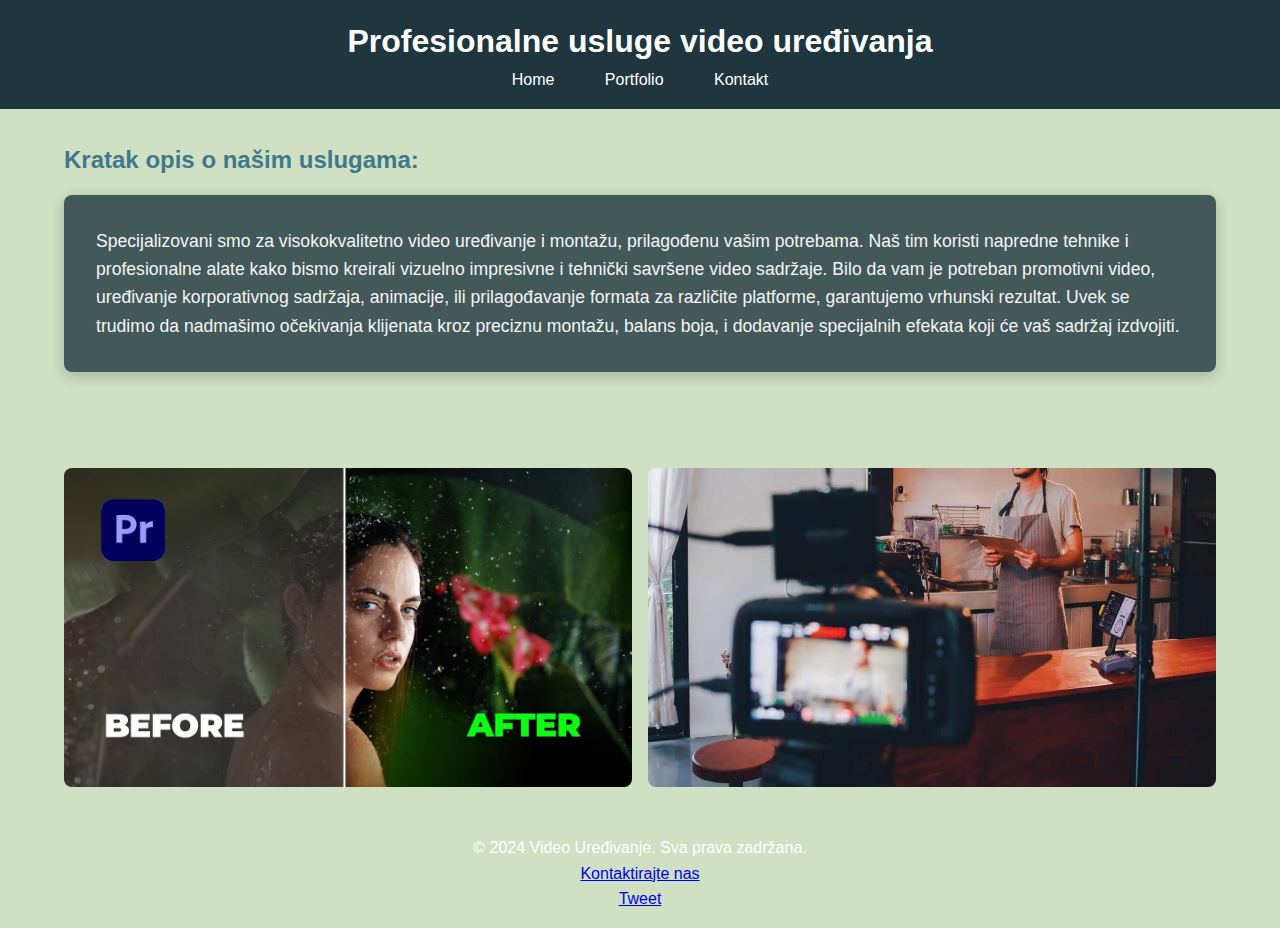
<file: index.html>
<!DOCTYPE html>
<html lang="sr">

<head>
    <meta charset="UTF-8">
    <meta name="viewport" content="width=device-width, initial-scale=1.0">
    <meta name="description"
        content="Profesionalne usluge video uređivanja i produkcije - transformišite svoje snimke u visokokvalitetne video sadržaje.">
    <meta name="keywords"
        content="video uređivanje, video montaža, produkcija videa, profesionalne usluge, kvalitetno video uređivanje">
    <title>Video Uređivanje - Profesionalne Usluge</title>
    <script async src="https://www.googletagmanager.com/gtag/js?id=G-0D8B02PG7J"></script>
    <script>
        window.dataLayer = window.dataLayer || [];
        function gtag() { dataLayer.push(arguments); }
        gtag('js', new Date());
        gtag('config', 'G-0D8B02PG7J');
    </script>
    <link rel="apple-touch-icon" sizes="180x180" href="/apple-touch-icon.png">
    <link rel="icon" type="image/png" sizes="32x32" href="/favicon-32x32.png">
    <link rel="icon" type="image/png" sizes="16x16" href="/favicon-16x16.png">
    <link rel="manifest" href="/site.webmanifest">
    <link rel="stylesheet" href="style/style.css">
    <meta property="og:title" content="Video Uređivanje - Profesionalne Usluge">
    <meta property="og:description"
        content="Profesionalne usluge video uređivanja i produkcije - transformišite svoje snimke u visokokvalitetne video sadržaje.">
    <meta property="og:image" content="https://petrovic999.github.io/usluge-video-uredjivanja/slike/ikonica.png">
    <meta property="og:url" content="https://petrovic999.github.io/usluge-video-uredjivanja/">
    <meta property="og:type" content="website">
    <script async defer crossorigin="anonymous"
        src="https://connect.facebook.net/en_US/sdk.js#xfbml=1&version=v15.0"></script>
</head>

<body>
    <header>
        <h1 id="naslov">Profesionalne usluge video uređivanja</h1>
        <nav>
            <a href="index.html">Home</a>
            <a href="#portfolio">Portfolio</a>
            <a href="kontakt.html">Kontakt</a>
        </nav>
    </header>

    <section id="usluge">
        <h2 id="opish">Kratak opis o našim uslugama:</h2>
        <p id="opis">Specijalizovani smo za visokokvalitetno video uređivanje i montažu, prilagođenu vašim potrebama.
            Naš tim koristi napredne tehnike i profesionalne alate kako bismo kreirali vizuelno impresivne i tehnički
            savršene video sadržaje.
            Bilo da vam je potreban promotivni video, uređivanje korporativnog sadržaja, animacije, ili prilagođavanje
            formata za različite platforme, garantujemo vrhunski rezultat.
            Uvek se trudimo da nadmašimo očekivanja klijenata kroz preciznu montažu, balans boja, i dodavanje
            specijalnih efekata koji će vaš sadržaj izdvojiti.</p>
    </section>

    <section id="mainslike">
        <img src="slike/slika1.jpg" alt="Primer uređivanja videa - pre i posle efekata" loading="lazy">
        <img src="slike/slika2.jpg" alt="Kreativna montaža za promotivne video materijale" loading="lazy">
    </section>

    <footer>
        <p>&copy; 2024 Video Uređivanje. Sva prava zadržana.</p>
        <a href="kontakt.html">Kontaktirajte nas</a>

        <div class="social-icons">
            <div class="fb-like" data-href="https://petrovic999.github.io/usluge-video-uredjivanja/" data-width=""
                data-layout="button" data-action="like" data-size="large" data-share="false"></div>
            <div class="fb-share-button" data-href="https://petrovic999.github.io/usluge-video-uredjivanja/"
                data-layout="button" data-size="large"></div>
            <a href="https://twitter.com/share" class="twitter-share-button"
                data-text="Profesionalne usluge video uređivanja!"
                data-url="https://petrovic999.github.io/usluge-video-uredjivanja/"
                data-hashtags="VideoEditing">Tweet</a>
            <script async src="https://platform.twitter.com/widgets.js" charset="utf-8"></script>
        </div>
    </footer>

    <script>
        document.addEventListener("DOMContentLoaded", function () {
            console.log("Stranica je učitana i spremna.");
        });
    </script>
</body>

</html>
</file>
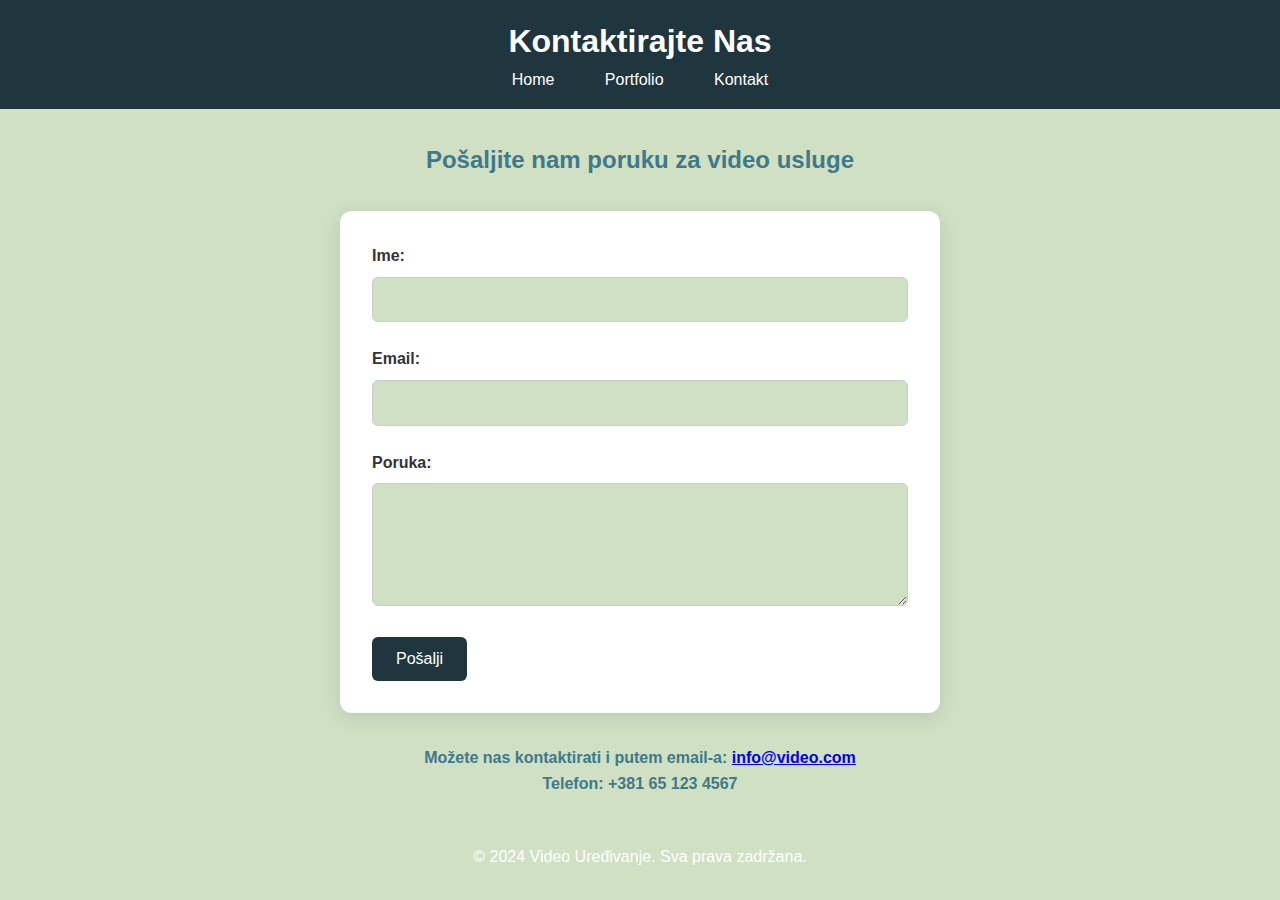
<file: kontakt.html>
<!DOCTYPE html>
<html lang="sr">
<head>
    <meta charset="UTF-8">
    <meta name="viewport" content="width=device-width, initial-scale=1.0">
    <meta name="description" content="Kontaktirajte nas za profesionalne usluge video uređivanja i montaže.">
    <meta name="keywords" content="kontakt, video uređivanje, video montaža, profesionalne usluge, podrška">
    <title>Kontakt - Video Uređivanje i Montaža</title>
    <link rel="apple-touch-icon" sizes="180x180" href="/apple-touch-icon.png">
    <link rel="icon" type="image/png" sizes="32x32" href="/favicon-32x32.png">
    <link rel="icon" type="image/png" sizes="16x16" href="/favicon-16x16.png">
    <link rel="manifest" href="/site.webmanifest">
    <link rel="stylesheet" href="style/kontakt.css">
    <meta property="og:title" content="Video Uređivanje - Profesionalne Usluge">
    <meta property="og:description" content="Profesionalne usluge video uređivanja i produkcije - transformišite svoje snimke u visokokvalitetne video sadržaje.">
    <meta property="og:image" content="https://example.com/slike/ikonica.png">
    <meta property="og:url" content="https://example.com">
    <meta property="og:type" content="website">
</head>
<body>
    <header>
        <h1 id="naslov">Kontaktirajte Nas</h1>
        <nav>
            <a href="index.html">Home</a>
            <a href="#portfolio">Portfolio</a>
            <a href="#kontakt">Kontakt</a>
        </nav>
    </header>
    
    <section id="kontakt">
        <h2 id="naslov2">Pošaljite nam poruku za video usluge</h2>
        <form action="#" method="post">
            <div>
                <label for="ime">Ime:</label>
                <input type="text" id="ime" name="ime" required>
            </div>
            <div>
                <label for="email">Email:</label>
                <input type="email" id="email" name="email" required>
            </div>
            <div>
                <label for="poruka">Poruka:</label>
                <textarea id="poruka" name="poruka" rows="5" required></textarea>
            </div>
            <button type="submit">Pošalji</button>
        </form>
        
        <div id="info">
            <p id="kont">Možete nas kontaktirati i putem email-a: <a href="mailto:info@video.com">info@video.com</a></p>
            <p id="kont">Telefon: +381 65 123 4567</p>
        </div>
    </section>

    <footer>
        <p>&copy; 2024 Video Uređivanje. Sva prava zadržana.</p>
    </footer>
</body>
</html>
</file>
<file: style/style.css>
* {
    margin: 0;
    padding: 0;
    box-sizing: border-box;
    background-color: #cfe0c3;
}

body {
    font-family: Arial, sans-serif;
    line-height: 1.6;
}
#naslov{ 
    background-color: #1f363e; /* naslov */
}

header {
    color: #fff;
    background-color: #1f363e; /* Pozadina navbara */
    padding: 1rem 0;
    text-align: center;
}

header nav a {
    color: #fff;
    text-decoration: none;
    margin: 0 15px;
    background-color: #1f363e;
    padding: 0.5rem;
    border-radius: 4px;
    transition: background-color 0.3s ease, color 0.3s ease;
}

header nav a:hover {
    background-color: #cfe0c3; /* Svetlija boja pozadine na hover */
    color: #1f363e; /* Tamnija boja teksta na hover */
}


header nav {
    display: inline-block; /* Centrirano u okviru header-a */
    background-color: #1f363e;
}

header nav a {
    color: #fff;
    text-decoration: none;
    margin: 0 15px;
    background-color: #1f363e;
}

#opis {
    background-color: rgba(31, 54, 62, 0.8); /* Tamnija pozadina za bolju čitljivost */
    color: whitesmoke;
    text-align: left;
    padding: 2rem; /* Dodavanje paddinga za više prostora unutar paragrafa */
    border-radius: 8px; /* Zaobljene ivice */
    margin-bottom: 2rem; /* Razmak ispod paragrafa */
    box-shadow: 0 4px 15px rgba(0, 0, 0, 0.2); /* Lagano senčenje */
    font-size: 1.1rem; /* Uvećanje fonta za bolju čitljivost */
}

/* Stil za mobilne uređaje */
@media (max-width: 768px) {
    #opis {
        font-size: 1rem; /* Manji font za manje ekrane */
        padding: 1.5rem; /* Manji padding za mobilne uređaje */
    }
}

section {
    padding: 2rem 5%;
}

#usluge, #mainslike {
    text-align: left;
}

#usluge h2, #mainslike h2 {
    margin-bottom: 1rem;
}

/* Stil za slike u #mainslike sekciji */
#mainslike {
    display: flex;
    flex-wrap: wrap;
    gap: 1rem;
    justify-content: flex-start;
}

#mainslike img {
    width: calc(50% - 0.5rem); /* Svaka slika zauzima 50% širine, sa razmakom */
    max-width: 100%;
    height: auto;
    border-radius: 8px;
}

footer {
    color: #fff;
    text-align: center;
    padding: 1rem 0;
}

#opish{
   color: #40798c;
   text-align: left;
}

/* Stil za mobilne uređaje */
@media (max-width: 768px) {
    nav {
        display: flex;
        flex-direction: column;
    }

    #mainslike img {
        width: 100%; /* Na manjim ekranima slike idu jedna ispod druge */
        margin-bottom: 1rem;
    }
}
</file>
<file: style/kontakt.css>
* {
    margin: 0;
    padding: 0;
    box-sizing: border-box;
    background-color: #cfe0c3;
}

body {
    font-family: Arial, sans-serif;
    line-height: 1.6;
}

#naslov { 
    background-color: #1f363e; /* naslov */
}

header {
    color: #fff;
    background-color: #1f363e; 
    padding: 1rem 0;
    text-align: center;
}

header nav a {
    color: #fff;
    text-decoration: none;
    margin: 0 15px;
    background-color: #1f363e;
    padding: 0.5rem;
    border-radius: 4px;
    transition: background-color 0.3s ease, color 0.3s ease;
}

header nav a:hover {
    background-color: #cfe0c3; 
    color: #1f363e;
}


header nav {
    display: inline-block; 
    background-color: #1f363e;
}

header nav a {
    color: #fff;
    text-decoration: none;
    margin: 0 15px;
    background-color: #1f363e;
}
#opis {
   background-color: rgba(31, 54, 62, 0.5); 
   color: whitesmoke;
   text-align: left;
}

section {
    padding: 2rem 5%;
}

form {
    background-color: #fff; 
    padding: 2rem;
    border-radius: 12px; 
    margin: 2rem auto; 
    max-width: 600px; 
    box-shadow: 0 4px 20px rgba(0, 0, 0, 0.1); 
}

form div {
    margin-bottom: 1.5rem; 
    background-color: #fff; 
}

form label {
    display: block;
    margin-bottom: 0.5rem;
    color: #333; 
    font-weight: bold; 
    background-color: #fff; 
}

form input, form textarea {
    width: 100%;
    padding: 0.8rem; 
    border: 1px solid #ccc; 
    border-radius: 6px; 
    font-size: 1rem;
    transition: border-color 0.3s ease; 
}

form input:focus, form textarea:focus {
    border-color: #1f363e;
    outline: none; 
}

form button {
    background-color: #1f363e;
    color: #fff; 
    padding: 0.8rem 1.5rem;
    border: none;
    border-radius: 6px; 
    cursor: pointer;
    transition: background-color 0.3s ease;
    font-size: 1rem; 
}

form button:hover {
    background-color: #cfe0c3; 
    color: #1f363e; 
}

#info {
    margin-top: 2rem;
}

#kont{
color: #40798c;
text-align: center;
font-weight: bold;
}

footer {
    color: #fff;
    text-align: center;
    padding: 1rem 0;
}

#naslov2{
    text-align: center;
    font-weight: bold;
    color: #40798c;
}


@media (max-width: 768px) {
    header nav {
        display: flex;
        flex-direction: column;
    }
    
    section {
        padding: 1rem 2%; 
    }

    form {
        padding: 1rem; 
    }

    form input, form textarea {
        font-size: 0.9rem; 
    }

    form button {
        padding: 0.5rem; 
    }
}
</file>
